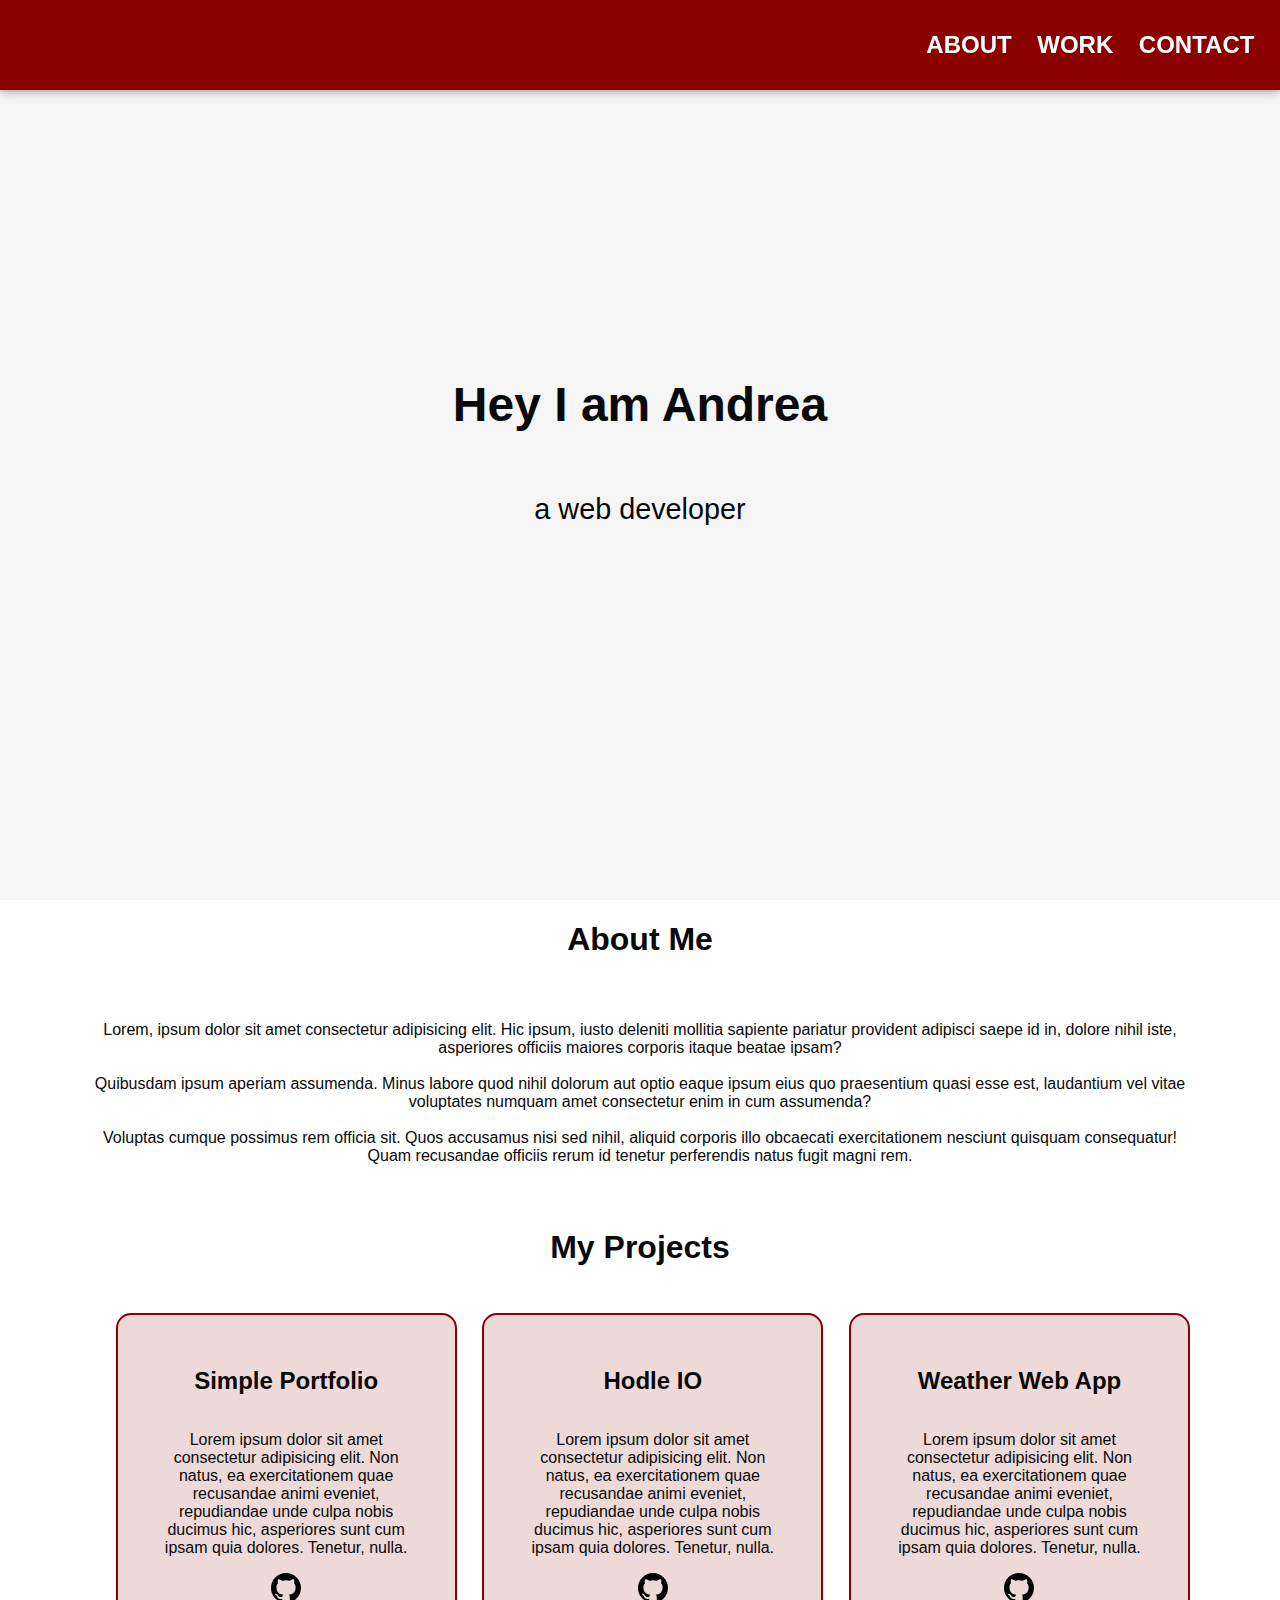
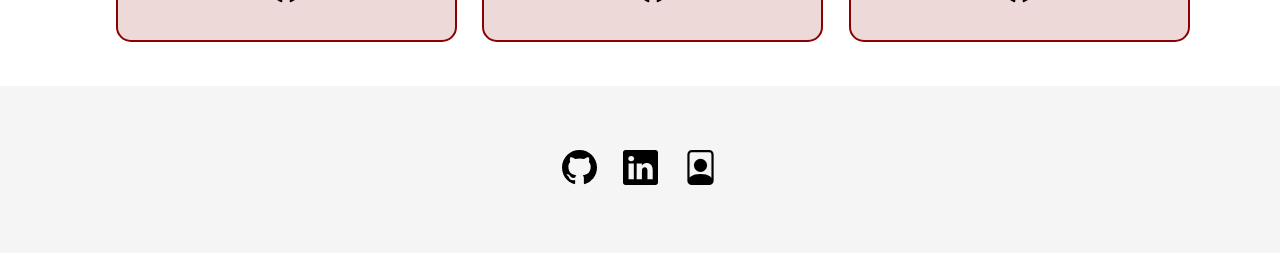
<file: ResponsiveWebDesign/SimplePortfolio/index.html>
<!DOCTYPE html>
<html lang="en">
<head>
    <meta charset="UTF-8">
    <meta name="viewport" content="width=device-width, initial-scale=1.0">
    <title>Simple Portfolio</title>
    <link rel="stylesheet" href="style.css">
</head>
<body>
    <nav id="navbar">
       <a href="#about" class="nav-link"><span class="ml-small">ABOUT</span></a>
       <a href="#projects" class="nav-link"><span class="ml-small">WORK</span></a> 
       <a href="#contact" class="nav-link"><span class="ml-small mr-small">CONTACT</span></a>
    </nav>
    <main id="main">
        <section id="welcome-section">
            <h1 class="t-center title">Hey I am Andrea</h1>
            <p class="t-center sub-title">a web developer</p>
        </section>

        <h1 class="t-center">About Me</h1>
        <section id="about">
            <p class="t-center">Lorem, ipsum dolor sit amet consectetur adipisicing elit. Hic ipsum, iusto deleniti mollitia sapiente pariatur provident adipisci saepe id in, dolore nihil iste, asperiores officiis maiores corporis itaque beatae ipsam?<br><br>
            Quibusdam ipsum aperiam assumenda. Minus labore quod nihil dolorum aut optio eaque ipsum eius quo praesentium quasi esse est, laudantium vel vitae voluptates numquam amet consectetur enim in cum assumenda?<br><br>
            Voluptas cumque possimus rem officia sit. Quos accusamus nisi sed nihil, aliquid corporis illo obcaecati exercitationem nesciunt quisquam consequatur! Quam recusandae officiis rerum id tenetur perferendis natus fugit magni rem.</p>
        </section>
        <h1 class="t-center">My Projects</h1>
        <section id="projects">
            <div class="project-tile ml-small mb-small">
                <h2 class="t-center">Simple Portfolio</h2>
                <p class="t-center">Lorem ipsum dolor sit amet consectetur adipisicing elit. Non natus, ea exercitationem quae recusandae animi eveniet, repudiandae unde culpa nobis ducimus hic, asperiores sunt cum ipsam quia dolores. Tenetur, nulla.</p>
                <a href="https://github.com/andbardii/portfolio">
                   <svg xmlns="http://www.w3.org/2000/svg" width="30" height="30" fill="#000000" class="bi bi-github" viewBox="0 0 16 16">
                       <path d="M8 0C3.58 0 0 3.58 0 8c0 3.54 2.29 6.53 5.47 7.59.4.07.55-.17.55-.38 0-.19-.01-.82-.01-1.49-2.01.37-2.53-.49-2.69-.94-.09-.23-.48-.94-.82-1.13-.28-.15-.68-.52-.01-.53.63-.01 1.08.58 1.23.82.72 1.21 1.87.87 2.33.66.07-.52.28-.87.51-1.07-1.78-.2-3.64-.89-3.64-3.95 0-.87.31-1.59.82-2.15-.08-.2-.36-1.02.08-2.12 0 0 .67-.21 2.2.82.64-.18 1.32-.27 2-.27.68 0 1.36.09 2 .27 1.53-1.04 2.2-.82 2.2-.82.44 1.1.16 1.92.08 2.12.51.56.82 1.27.82 2.15 0 3.07-1.87 3.75-3.65 3.95.29.25.54.73.54 1.48 0 1.07-.01 1.93-.01 2.2 0 .21.15.46.55.38A8.012 8.012 0 0 0 16 8c0-4.42-3.58-8-8-8"/>
                   </svg>
                </a>
            </div>
            <div class="project-tile ml-small mb-small">
                <h2 class="t-center">Hodle IO</h2>
                <p class="t-center">Lorem ipsum dolor sit amet consectetur adipisicing elit. Non natus, ea exercitationem quae recusandae animi eveniet, repudiandae unde culpa nobis ducimus hic, asperiores sunt cum ipsam quia dolores. Tenetur, nulla.</p>
                <a href="https://github.com/andbardii/capstone-hodle">
                    <svg xmlns="http://www.w3.org/2000/svg" width="30" height="30" fill="#000000" class="bi bi-github" viewBox="0 0 16 16">
                        <path d="M8 0C3.58 0 0 3.58 0 8c0 3.54 2.29 6.53 5.47 7.59.4.07.55-.17.55-.38 0-.19-.01-.82-.01-1.49-2.01.37-2.53-.49-2.69-.94-.09-.23-.48-.94-.82-1.13-.28-.15-.68-.52-.01-.53.63-.01 1.08.58 1.23.82.72 1.21 1.87.87 2.33.66.07-.52.28-.87.51-1.07-1.78-.2-3.64-.89-3.64-3.95 0-.87.31-1.59.82-2.15-.08-.2-.36-1.02.08-2.12 0 0 .67-.21 2.2.82.64-.18 1.32-.27 2-.27.68 0 1.36.09 2 .27 1.53-1.04 2.2-.82 2.2-.82.44 1.1.16 1.92.08 2.12.51.56.82 1.27.82 2.15 0 3.07-1.87 3.75-3.65 3.95.29.25.54.73.54 1.48 0 1.07-.01 1.93-.01 2.2 0 .21.15.46.55.38A8.012 8.012 0 0 0 16 8c0-4.42-3.58-8-8-8"/>
                    </svg>
                </a>
            </div>
            <div class="project-tile ml-small mb-small">
                <h2 class="t-center">Weather Web App</h2>
                <p class="t-center">Lorem ipsum dolor sit amet consectetur adipisicing elit. Non natus, ea exercitationem quae recusandae animi eveniet, repudiandae unde culpa nobis ducimus hic, asperiores sunt cum ipsam quia dolores. Tenetur, nulla.</p>
                <a href="https://github.com/andbardii/weather-angular-app">
                    <svg xmlns="http://www.w3.org/2000/svg" width="30" height="30" fill="#000000" class="bi bi-github" viewBox="0 0 16 16">
                        <path d="M8 0C3.58 0 0 3.58 0 8c0 3.54 2.29 6.53 5.47 7.59.4.07.55-.17.55-.38 0-.19-.01-.82-.01-1.49-2.01.37-2.53-.49-2.69-.94-.09-.23-.48-.94-.82-1.13-.28-.15-.68-.52-.01-.53.63-.01 1.08.58 1.23.82.72 1.21 1.87.87 2.33.66.07-.52.28-.87.51-1.07-1.78-.2-3.64-.89-3.64-3.95 0-.87.31-1.59.82-2.15-.08-.2-.36-1.02.08-2.12 0 0 .67-.21 2.2.82.64-.18 1.32-.27 2-.27.68 0 1.36.09 2 .27 1.53-1.04 2.2-.82 2.2-.82.44 1.1.16 1.92.08 2.12.51.56.82 1.27.82 2.15 0 3.07-1.87 3.75-3.65 3.95.29.25.54.73.54 1.48 0 1.07-.01 1.93-.01 2.2 0 .21.15.46.55.38A8.012 8.012 0 0 0 16 8c0-4.42-3.58-8-8-8"/>
                    </svg>
                </a>
            </div>
        </section>

        <section id="contact">
            <a href="https://github.com/andbardii" class="foot-link">
                <svg xmlns="http://www.w3.org/2000/svg" width="35" height="35" fill="#000000" class="bi bi-github" viewBox="0 0 16 16">
                    <path d="M8 0C3.58 0 0 3.58 0 8c0 3.54 2.29 6.53 5.47 7.59.4.07.55-.17.55-.38 0-.19-.01-.82-.01-1.49-2.01.37-2.53-.49-2.69-.94-.09-.23-.48-.94-.82-1.13-.28-.15-.68-.52-.01-.53.63-.01 1.08.58 1.23.82.72 1.21 1.87.87 2.33.66.07-.52.28-.87.51-1.07-1.78-.2-3.64-.89-3.64-3.95 0-.87.31-1.59.82-2.15-.08-.2-.36-1.02.08-2.12 0 0 .67-.21 2.2.82.64-.18 1.32-.27 2-.27.68 0 1.36.09 2 .27 1.53-1.04 2.2-.82 2.2-.82.44 1.1.16 1.92.08 2.12.51.56.82 1.27.82 2.15 0 3.07-1.87 3.75-3.65 3.95.29.25.54.73.54 1.48 0 1.07-.01 1.93-.01 2.2 0 .21.15.46.55.38A8.012 8.012 0 0 0 16 8c0-4.42-3.58-8-8-8"/>
                </svg>
            </a>
            <a href="https://www.linkedin.com/in/andbardii/" class="foot-link ml-small">
                <svg xmlns="http://www.w3.org/2000/svg" width="35" height="35" fill="#000000" class="bi bi-linkedin" viewBox="0 0 16 16">
                    <path d="M0 1.146C0 .513.526 0 1.175 0h13.65C15.474 0 16 .513 16 1.146v13.708c0 .633-.526 1.146-1.175 1.146H1.175C.526 16 0 15.487 0 14.854V1.146zm4.943 12.248V6.169H2.542v7.225h2.401m-1.2-8.212c.837 0 1.358-.554 1.358-1.248-.015-.709-.52-1.248-1.342-1.248-.822 0-1.359.54-1.359 1.248 0 .694.521 1.248 1.327 1.248h.016zm4.908 8.212V9.359c0-.216.016-.432.08-.586.173-.431.568-.878 1.232-.878.869 0 1.216.662 1.216 1.634v3.865h2.401V9.25c0-2.22-1.184-3.252-2.764-3.252-1.274 0-1.845.7-2.165 1.193v.025h-.016a5.54 5.54 0 0 1 .016-.025V6.169h-2.4c.03.678 0 7.225 0 7.225h2.4"/>
                </svg>
            </a>
            <a href="https://andbardii.github.io/portfolio/" class="foot-link ml-small">
                <svg xmlns="http://www.w3.org/2000/svg" width="35" height="35" fill="#000000" class="bi bi-file-person" viewBox="0 0 16 16">
                    <path d="M12 1a1 1 0 0 1 1 1v10.755S12 11 8 11s-5 1.755-5 1.755V2a1 1 0 0 1 1-1zM4 0a2 2 0 0 0-2 2v12a2 2 0 0 0 2 2h8a2 2 0 0 0 2-2V2a2 2 0 0 0-2-2z"/>
                    <path d="M8 10a3 3 0 1 0 0-6 3 3 0 0 0 0 6"/>
                </svg>
            </a>
        </section>
    </main>
</body>
</html>
</file>
<file: ResponsiveWebDesign/SimplePortfolio/style.css>
/* SPECIFIC */
.t-center {
    text-align: center;
}

.ml-small {
    margin-left: 2vw;
}

.mr-small {
    margin-right: 2vw;
}

.mb-small {
    margin-bottom: 2vh;
}

/* GENERAL */
html, body {
    padding: 0;
    margin: 0;
    font-family: Arial, Helvetica, sans-serif;
    color: rgb(9, 9, 9);
    width: 100vw;
}

#navbar {
    display: flex;
    flex-direction: row;
    justify-content: end;
    align-items: center;
    width: 100%;
    height: 10vh;
    background-color: darkred;
    color: white;
    box-shadow: 0 0 10px rgba(0, 0, 0, 0.5);
    font-size: 1.5rem;
    font-weight: bold;
    position: fixed;
    top: 0;
}

.nav-link {
    color: white;
    text-decoration:none !important;
}

#main {
    width: 100%;
}

#welcome-section {
    height: 100vh;
    background-color: whitesmoke;
    display: flex;
    flex-direction: column;
    justify-content: center;
    align-items: center;
}

.title {
    font-size: 3rem;
}

.sub-title {
    font-size: 1.8rem;
}

#about {
    padding: 2%;
    padding-left: 10vh;
    padding-right: 10vh;
}

#projects {
    display: flex;
    flex-direction: row;
    justify-content: space-around;
    padding: 2%;
    padding-left: 10vh;
    padding-right: 10vh;
}

.project-tile {
    padding: 3%;
    display: flex;
    flex-direction: column;
    justify-content: center;
    align-items: center;
    border: 2px solid darkred;
    background-color: rgba(139, 0, 0, 0.15);
    border-radius: 15px;
    cursor: pointer;
}

#contact {
    display: flex;
    flex-direction: row;
    justify-content: center;
    align-items: center;
    padding: 5%;
    background-color: whitesmoke;
}

.foot-link {
    text-decoration:none !important;
}

@media screen and (max-width: 768px) {
    #projects {
        flex-direction: column;
        justify-content: center;
        align-items: center;
    }     
}
</file>
